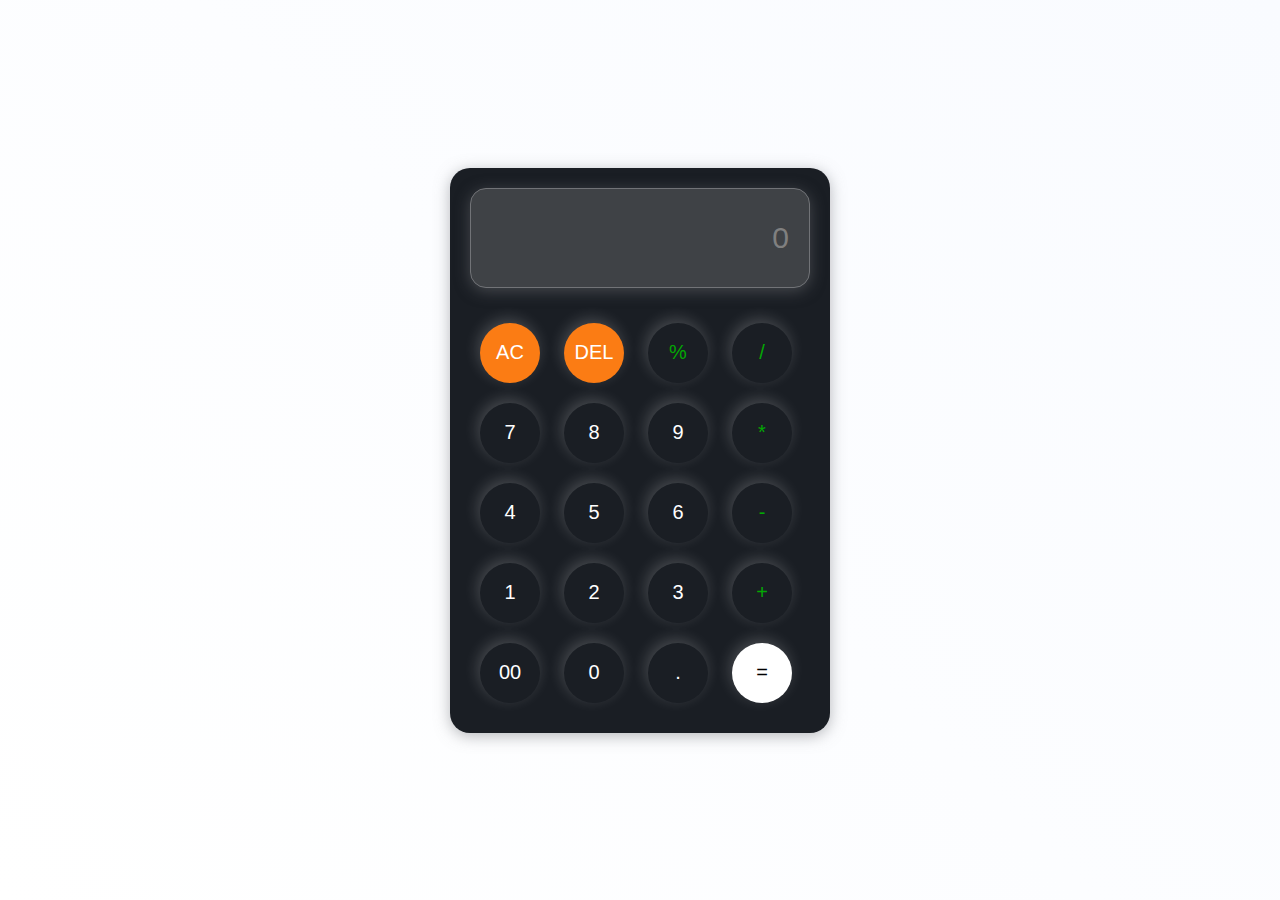
<file: calculator/index.html>
<!DOCTYPE html>
<html lang="en">
<head>
    <meta charset="UTF-8">
    <meta name="viewport" content="width=device-width, initial-scale=1.0">
    <title>Document</title>
    <link rel="stylesheet" href="index.css">
   
</head>
<body>
    <div class="container">
    <div class="calculator">
        <input type="text" placeholder="0" id="inputbox">
    </div>
    <br>
    <div class="btn">
        <button class="orange">AC</button>
        <button class="orange">DEL</button>
        <button class="operator">%</button>
        <button class="operator">/</button>
    </div>
    <div class="btn">
        <button>7</button>
        <button>8</button>
        <button>9</button>
        <button class="operator">*</button>
    </div>
    <div class="btn" >
        <button>4</button>
        <button>5</button>
        <button>6</button>
        <button class="operator">-</button>
    </div>
    <div class="btn">
        <button>1</button>
        <button>2</button>
        <button>3</button>
        <button class="operator">+</button>
    </div>
    <div class="btn">
        <button>00</button>
        <button>0</button>
        <button>.</button>
        <button class="equalBtn">=</button>
    </div>

</div>

<script src="index.js"></script>
   
    
</body>
</html>
</file>
<file: calculator/index.css>
/* 
@import url('https://fonts.googleapis.com/css2?family=Poppins:wght@100;200;300;400;500;600;700;800;900&display=swap');

* {
    margin: 0;
    padding: 0;
    box-sizing: border-box;
}

body {
    width: 100%;
    height: 100vh;
    display: flex;
    justify-content: center;
    align-items: center;
    background: linear-gradient(45deg, #ffffff, #f9fbff);
}

.container {
    background-color: #1a1e24;
    width: 380px;
    border-radius: 20px;
    padding: 20px;
    box-shadow: 0px 3px 15px rgba(113, 115, 119, 0.5);
}

.calculator {
    width: 100%;
    height: 100px;
    border: 1px solid #717377;
    border-radius: 16px;
    background-color: #3f4246;
    box-shadow: 0px 3px 15px rgba(113, 115, 119, 0.5);
    display: flex;
    text-align: end;
    align-items: center;
    justify-content: center;
    padding: 10px;
}

input {
    width: 100%;
    border: none;
    padding: 10px;
    background: transparent;
    font-size: 40px;
    text-align: right;
    color: #ffffff;
    outline: none;
}

input::placeholder {
    color: grey;
}

button {
    border: none;
    width: 60px;
    height: 60px;
    margin: 10px;
    border-radius: 50%;
    background-color: transparent;
    color: #ffffff;
    font-size: 20px;
    box-shadow: -2px -4px 15px rgba(255, 255, 255, 0.2);
    cursor: pointer;
}

.equalBtn {
    background-color: #fb7c14;
}

.operator {
    color: rgb(3, 168, 3);
}
.blue{
    color:wheat;
}
.red{
    color: red;
}
@media (max-width: 768px) {
    .container {
        width: 100%;
        padding: 15px;
    }

    .calculator {
        height: 80px;
        padding: 5px;
    }

    input {
        font-size: 24px;
        padding: 5px;
    }

    button {
        width: 50px;
        height: 50px;
        margin: 5px;
        font-size: 18px;
    }}

    @media (max-width: 480px) {
        .container {
            width: 50%;
            padding: 10px;
        }
    
        .calculator {
            height: 70px;
            padding: 5px;
            width: 200px;
        }
    
        input {
            font-size: 20px;
            padding: 5px;
            width: 45px;
        }
    
        button {
            width: 45px;
            height: 45px;
            margin: 4px;
            font-size: 16px;
        }
    }
    
    @media (max-width: 320px) {
        .container {
            width: 100%;
            padding: 5px;
            display: flex;
            justify-content: center;
            align-items: center;
        }
    
        .calculator {
            height: 60px;
            padding: 5px;
        }
    
        input {
            font-size: 18px;
            padding: 5px;
        }
    
        button {
            width: 40px;
            height: 40px;
            margin: 3px;
            font-size: 14px;
        }
    } */

    @import url('https://fonts.googleapis.com/css2?family=Poppins:wght@100;200;300;400;500;600;700;800;900&display=swap');

* {
    margin: 0;
    padding: 0;
    box-sizing: border-box;
}

body {
    width: 100%;
    height: 100vh;
    display: flex;
    justify-content: center;
    align-items: center;
    background: linear-gradient(45deg, #ffffff, #f9fbff);
    font-family: 'Poppins', sans-serif;
}

.container {
    background-color: #1a1e24;
    width: 90%;
    max-width: 380px;
    border-radius: 20px;
    padding: 20px;
    box-shadow: 0px 3px 15px rgba(113, 115, 119, 0.5);
    margin: 10px;
}

.calculator {
    width: 100%;
    height: 100px;
    border: 1px solid #717377;
    border-radius: 16px;
    background-color: #3f4246;
    box-shadow: 0px 3px 15px rgba(113, 115, 119, 0.5);
    display: flex;
    text-align: end;
    align-items: center;
    justify-content: center;
    padding: 10px;
}

input {
    width: 100%;
    border: none;
    padding: 10px;
    background: transparent;
    font-size: 30px;
    text-align: right;
    color: #ffffff;
    outline: none;
}

input::placeholder {
    color: grey;
}

button {
    border: none;
    width: 60px;
    height: 60px;
    margin: 10px;
    border-radius: 50%;
    background-color: transparent;
    color: #ffffff;
    font-size: 20px;
    box-shadow: -2px -4px 15px rgba(255, 255, 255, 0.2);
    cursor: pointer;
    transition: background-color 0.3s ease;
}

button:hover {
    background-color: rgba(255, 255, 255, 0.1);
}

.equalBtn {
    background-color:white;
    color: black;
}

.operator {
    color: rgb(3, 168, 3);
}

.orange {
    color: white;
    background-color:  #fb7c14;
}
/* media query for responsiveness */

@media (max-width: 768px) {
    .container {
        width: 300px;
        padding: 15px;
    }

    .calculator {
        height: 80px;
        padding: 5px;
    }

    input {
        font-size: 24px;
        padding: 5px;
    }

    button {
        width: 50px;
        height: 50px;
        margin: 5px;
        font-size: 18px;
      
        
    }
    .btn{
        display: flex;
        justify-content: center;
        align-items: center;
    }
}


@media (max-width: 480px) {
    .container {
        width: 260px;
        padding: 10px;
    }

    .calculator {
        height: 70px;
        padding: 5px;
    }

    input {
        font-size: 20px;
        padding: 5px;
    }

    button {
        width: 45px;
        height: 45px;
        margin: 4px;
        font-size: 16px;
    }
    .btn{
        display: flex;
        justify-content: center;
        align-items: center;
    }
}

@media (max-width: 320px) {
    .container {
        width: 260px;
        padding: 6px;
    }

    .calculator {
        height: 70px;
        padding: 5px;
    }

    input {
        font-size: 18px;
        padding: 5px;
    }

    button {
        width: 40px;
        height: 40px;
        margin: 8px;
        font-size: 14px;
    }
    .btn{
        display: flex;
        justify-content: center;
        align-items: center;
    }
}
</file>
